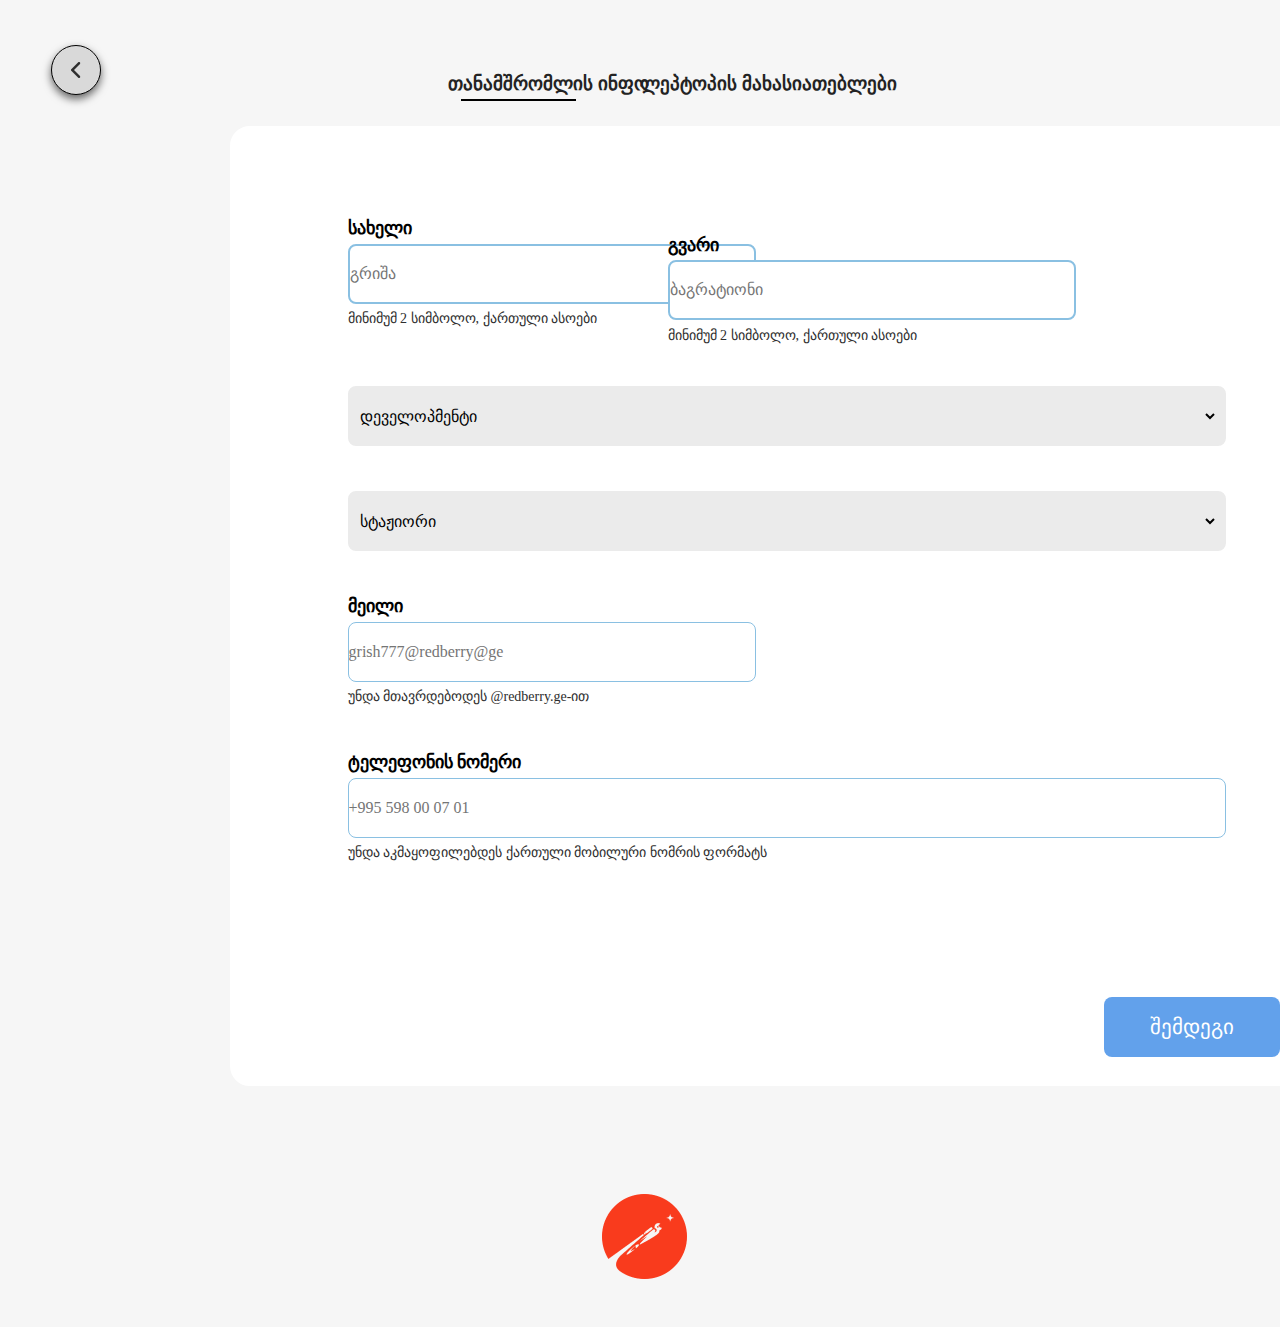
<file: info.html>
<!DOCTYPE html>
<html lang="en">
<head>
    <meta charset="UTF-8">
    <meta http-equiv="X-UA-Compatible" content="IE=edge">
    <meta name="viewport" content="width=device-width, initial-scale=1.0">
    <link rel="stylesheet" href="infostyle.css">
    <title>REDBERRY</title>
</head>
<body>
    <a href="index.html" class="round__button"><img class="button__img" src="src/Vector.png"></a>
    <a class="header__text" id="text1" href="info.html">თანამშრომლის ინფო</a>
    <a class="header__text" id="text2" href="specs.html">ლეპტოპის მახასიათებლები</a>
    <div class="text__outline"></div>
    <form action="submit" class="form">
        <div class="name">
            <div class="name__header">სახელი</div>
            <input class="name__input" type="text" name="lname" placeholder="გრიშა">
            <div class="name__footer">მინიმუმ 2 სიმბოლო, ქართული ასოები</div>
        </div>    
        <div class="lname">
            <div class="lname__header">გვარი</div>
            <input class="lname__input"type="text" name="lname" placeholder="ბაგრატიონი">
            <div class="lname__footer">მინიმუმ 2 სიმბოლო, ქართული ასოები</div>
        </div>
        <div class="team">
            <select class="team__input" name="team">
                <option class="team__dev" value="დეველოპმენტი">დეველოპმენტი</option>
                <option class="team__hr" value="HR">HR</option>
                <option class="team__sale" value="გაყიდვები">გაყიდვები</option>
                <option class="team__design" value="დიზაინი">დიზაინი</option>
                <option class="team__market" value="მარკეტინგი">მარკეტინგი</option>
            </select>
        </div>  
        <div class="position">  
            <select class="position__input" name="position">
                <option class="position__intern" value="სტაჟიორი">სტაჟიორი</option>
                <option class="position__junior" value="ჯუნიორი">ჯუნიორი</option>
                <option class="position__mid" value="მიდი">მიდი</option>
                <option class="position__senior" value="სენიორი">სენიორი</option>
                <option class="position__lead" value="ლიდი">ლიდი</option>
            </select>
        </div> 
        <div class="email">
            <div class="email__header">მეილი</div>
            <input class="email__input" type="text" placeholder="grish777@redberry@ge">
            <div class="email__footer">უნდა მთავრდებოდეს @redberry.ge-ით</div>
        </div>  
        <div class="phone">
            <div class="phone__header">ტელეფონის ნომერი</div>
            <input class="phone__input" type="text" placeholder="+995 598 00 07 01">
            <div class="phone__footer">უნდა აკმაყოფილებდეს ქართული მობილური ნომრის ფორმატს</div>
        </div>  
        <div>
            <a class="info__button" href="specs.html">შემდეგი</a>
        </div>
    </form>
    <div>
        <img class="info__logo" src="src/redberylogo.png" alt="redberrylogo">
    </div>
</body>
</html>
</file>
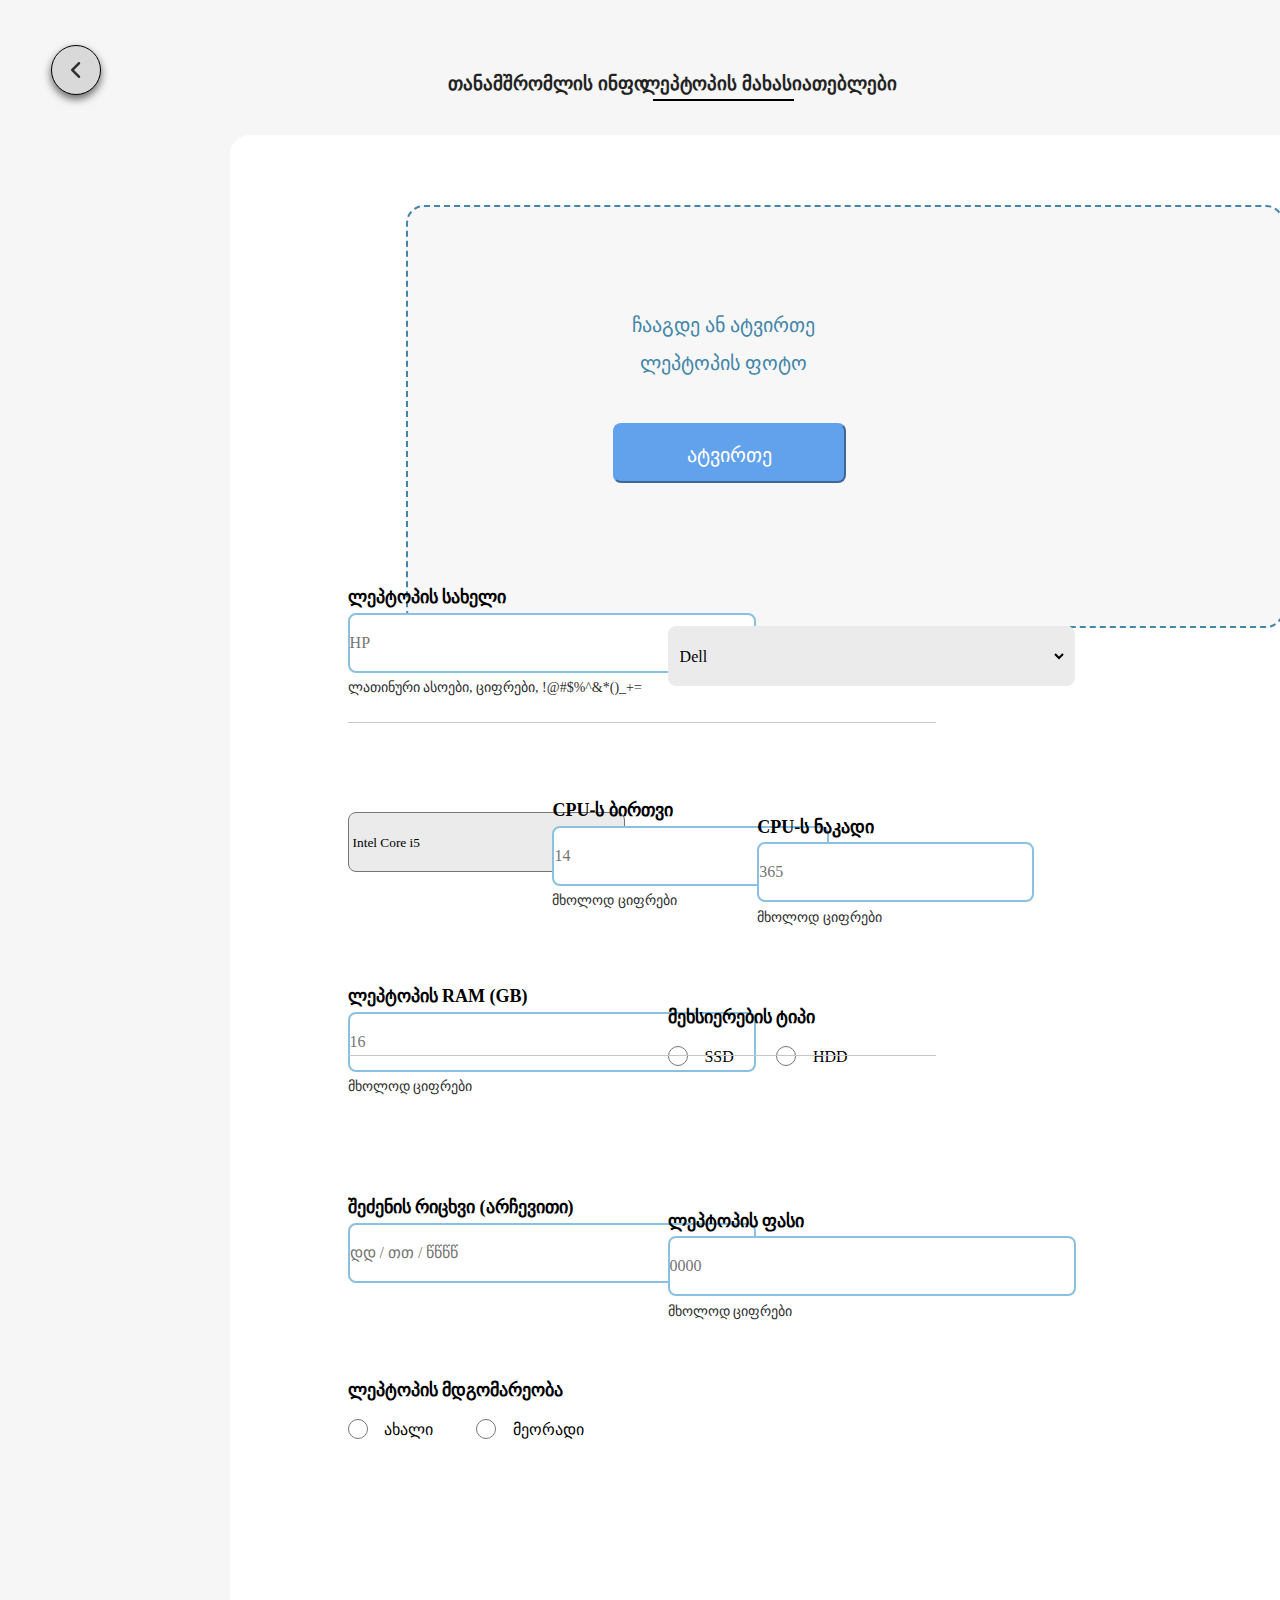
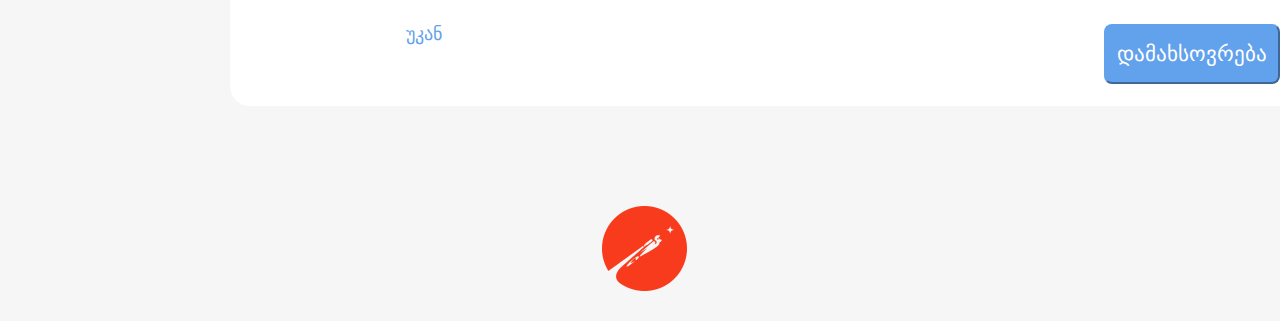
<file: specs.html>
<!DOCTYPE html>
<html lang="en">
<head>
    <meta charset="UTF-8">
    <meta http-equiv="X-UA-Compatible" content="IE=edge">
    <meta name="viewport" content="width=device-width, initial-scale=1.0">
    <link rel="stylesheet" href="specsstyle.css">
    <title>REDBERRY</title>
</head>
<body>
    <a href="index.html" class="round__button"><img class="button__img" src="src/Vector.png"></a>
    <a class="header__text" id="text1" href="info.html">თანამშრომლის ინფო</a>
    <a class="header__text" id="text2" href="specs.html">ლეპტოპის მახასიათებლები</a>
    <div class="text__outline"></div>
    <form action="submit" class="form">
        <div class="specs__image" >
            <label class="image__label" for="img">ჩააგდე ან ატვირთე ლეპტოპის ფოტო</label>
            <input class="image__input" type="file" id="img">
            <input class="image__button" type="submit" value="ატვირთე">
        </div>
        <div class="pcname">
            <div class="pcname__header">ლეპტოპის სახელი</div>
            <input class="pcname__input" type="text" name="pcname" placeholder="HP">
            <div class="pcname__footer">ლათინური ასოები, ციფრები, !@#$%^&*()_+=</div>
        </div>    
        <div class="pcbrand">
            <select class="pcbrand__input" name="pcbrand">
                <option class="pcbrand__dell" value="dell">Dell</option>
                <option class="pcbrand__hp" value="hp">HP</option>
                <option class="pcbrand__lenovo" value="lenovo">Lenovo</option>
                <option class="pcbrand__asus" value="asus">Asus</option>
                <option class="pcbrand__acer" value="acer">Acer</option>
            </select>
        </div>  

        <div class="pc__outline"></div>

        <div class="cpu">
            <select class="cpu__input" name="cpu">
                <option class="cpu__dell" value="Core5">Intel Core i5</option>
                <option class="cpu__hp" value="Core7">Intel core i5</option>
                <option class="cpu__lenovo" value="M1">Apple M1</option>
                <option class="cpu__asus" value="Ryzen5">Amd Ryzen 5</option>
                <option class="cpu__acer" value="Ryzen7">Amd Ryzen 7</option>
            </select>
        </div>  
        <div class="core">
            <div class="core__header">CPU-ს ბირთვი</div>
            <input class="core__input" type="text" name="core" placeholder="14">
            <div class="core__footer">მხოლოდ ციფრები</div>
        </div>   
        <div class="thread">
            <div class="thread__header">CPU-ს ნაკადი</div>
            <input class="thread__input" type="text" name="thread" placeholder="365">
            <div class="thread__footer">მხოლოდ ციფრები</div>
        </div>   
        <div class="ram">
            <div class="ram__header">ლეპტოპის RAM (GB)</div>
            <input class="ram__input" type="text" name="ram" placeholder="16">
            <div class="ram__footer">მხოლოდ ციფრები</div>
        </div>   
        <div class="storage">
            <div class="storage__type">მეხსიერების ტიპი</div>
            <span class="storage__ssd">
                <input type="radio" id="ssd" name="storage" value="ssd">
                <label class="storage__label" for="ssd">SSD</label>
            </span>
            <span class="storage__hdd">
                <input type="radio" id="hdd" name="storage" value="hdd">
                <label class="storage__label" for="hdd">HDD</label>
            </span>
        </div>

        <div class="storage__outline"></div>

        <div class="date">
            <div class="date__header">შეძენის რიცხვი (არჩევითი)</div>
            <input class="date__input" type="text" name="date" placeholder="დდ / თთ / წწწწ">
        </div>  
        <div class="price">
            <div class="price__header">ლეპტოპის ფასი</div>
            <input class="price__input" type="text" name="price" placeholder="0000">
            <div class="price__footer">მხოლოდ ციფრები</div>
        </div>  
        <div class="condition">
            <div class="condition__type">ლეპტოპის მდგომარეობა</div>
            <span class="condition__new">
                <input type="radio" id="new" name="condition" value="new">
                <label class="condition__label" for="ssd">ახალი</label>
            </span>
            <span class="condition__used">
                <input type="radio" id="used" name="condition" value="used">
                <label class="condition__label" for="used">მეორადი</label>
            </span>
        </div>

        <div>
            <a class="button__back" href="info.html">უკან</a>
             <button class="button__save" type="submit">დამახსოვრება</button>
        </div>
    </form>
    <div>
        <img class="info__logo" src="src/redberylogo.png" alt="redberrylogo">
    </div>
</body>
</html>
</file>
<file: infostyle.css>
@font-face {
    font-family: HelveticaNeue;
    src: url(src/HelveticaNeue.ttc);
}
*{
    margin: 0;
    padding: 0;
    box-sizing: border-box;
    font-family: 'Helvetica Neue';
}
.round__button{
    position:absolute;
    left: 4vw;
    top: 5vh;
    display: flex;
    justify-content: center;
    align-items: center;
    width: 50px;
    height: 50px;
    background:#D9D9D9;
    border: solid 1px #000000 ;
    border-radius: 50%;
    font-size: 1.3rem;    
    filter: drop-shadow(0px 4px 4px rgba(0, 0, 0, 0.6));    
}
.button__img{
    background:#D9D9D9;
}
.header__text{
    display: inline-block;
    position: absolute;
    width: fit-content;
    top: 8vh;
    font-weight: 700;
    font-size: 1.2rem;
    color: #232323;   
    text-decoration: none;
}
.text__outline{
    position: absolute;
    width: 9vw;
    top: 11vh;
    left: 36vw;
    border-bottom: solid 2px #000000;
}
#text1{
    left: 35vw;
}
#text2{
    left: 50vw;
}
body{
    position: relative;
    width: auto;
    height: 1327px;
    background: #F6F6F6;
}
form{
    position: absolute;
    left: 18vw;
    top: 14vh;
    border: solid 2px #ffffff ;
    border-radius: 20px;
    width: 1226px;
    height: 960px;
    background: #ffffff;
}
.name{
    position: relative;
    left: 9vw;
    top: 10vh;
} 
.name__input{
    box-sizing: border-box;
    width: 408px;
    height: 60px;
    border: 2px solid #8AC0E2;
    border-radius: 8px;
    flex: none;
    order: 1;
    align-self: stretch;
    flex-grow: 0;
    margin: 0.5vh 0 0.5vh 0;
    font-weight: 500;
    font-size: 16px;
    line-height: 21px;
}
.name__header{
    width: 407px;
    height: 21px;
    font-style:normal;
    font-weight: 600;
    font-size: 18px;
    line-height: 21px;  
    display: flex;
    align-items: center;
    color: #000000;
    flex: none;
    order: 0;
    align-self: stretch;
    flex-grow: 0;
}
.name__footer{
    width: 407px;
    height: 21px;
    font-style: normal;
    font-weight: 200;
    font-size: 14px;
    line-height: 21px;
    display: flex;
    align-items: center;
    color: #2E2E2E;
    flex: none;
    order: 2;
    align-self: stretch;
    flex-grow: 0;
}
.lname {
    position: relative;
    left: 34vw;
    top: -0.5vh;
    width: 408px;
}
.lname__input{
    box-sizing: border-box;
    height: 60px;
    width: 408px;
    border: 2px solid #8AC0E2;
    border-radius: 8px;
    flex: none;
    order: 1;
    align-self: stretch;
    flex-grow: 0;
    margin: 0.5vh 0 0.5vh 0;
    font-weight: 500;
    font-size: 16px;
    line-height: 21px;
}
.lname__header{
    height: 21px;
    font-style: normal;
    font-weight: 600;
    font-size: 18px;
    line-height: 21px;  
    display: flex;
    align-items: center;
    color: #000000;
    flex: none;
    order: 0;
    align-self: stretch;
    flex-grow: 0;
}
.lname__footer{
    height: 21px;
    font-style: normal;
    font-weight: 300;
    font-size: 14px;
    line-height: 21px;
    display: flex;
    align-items: center;
    color: #2E2E2E;
    flex: none;
    order: 2;
    align-self: stretch;
    flex-grow: 0;
}
.team { 
    position: relative;
    top: 4vh;
    left: 9vw;
}
.team__input{
    width: 878px;
    height: 60px;
    background: #EBEBEB;
    border: 8px solid #EBEBEB;
    border-radius: 8px;
    flex: none;
    order: 0;
    align-self: stretch;
    flex-grow: 0;
    font-weight: 500;
    font-size: 16px;
    line-height: 21px;
}
.position { 
    position: relative;
    top: 9vh;
    left: 9vw;
}
.position__input{
    width: 878px;
    height: 60px;
    background: #EBEBEB;
    border: 8px solid #EBEBEB;
    border-radius: 8px;
    flex: none;
    order: 0;
    align-self: stretch;
    flex-grow: 0;
    font-weight: 500;
    font-size: 16px;
    line-height: 21px;
}
.email {
    position: relative;
    top: 14vh;
    left: 9vw;
}
.email__input{
    box-sizing: border-box;
    width: 408px;
    height: 60px;
    border: 1.8px solid #8AC0E2;
    border-radius: 8px;
    flex: none;
    order: 1;
    align-self: stretch;
    flex-grow: 0;
    margin: 0.5vh 0 0.5vh 0;
    font-weight: 500;
    font-size: 16px;
    line-height: 21px;
}
.email__header{
    width: 407px;
    height: 21px;
    font-style: normal;
    font-weight: 600;
    font-size: 18px;
    line-height: 21px;  
    display: flex;
    align-items: center;
    color: #000000;
    flex: none;
    order: 0;
    align-self: stretch;
    flex-grow: 0;
}
.email__footer{
    width: 407px;
    height: 21px;
    font-style: normal;
    font-weight: 300;
    font-size: 14px;
    line-height: 21px;
    display: flex;
    align-items: center;
    color: #2E2E2E;
    flex: none;
    order: 2;
    align-self: stretch;
    flex-grow: 0;
}
.phone {  
    position: relative;
    top: 19vh;
    left: 9vw;
}
.phone__input{
    box-sizing: border-box;
    width: 878px;
    height: 60px;
    border: 1.8px solid #8AC0E2;
    border-radius: 8px;
    flex: none;
    order: 1;
    align-self: stretch;
    flex-grow: 0;
    margin: 0.5vh 0 0.5vh 0;
    font-weight: 500;
    font-size: 16px;
    line-height: 21px;
}
.phone__header{
    width: 407px;
    height: 21px;
    font-style: normal;
    font-weight: 600;
    font-size: 18px;
    line-height: 21px;  
    display: flex;
    align-items: center;
    color: #000000;
    flex: none;
    order: 0;
    align-self: stretch;
    flex-grow: 0;
}
.phone__footer{
    width: 500px;
    height: 21px;
    font-style: normal;
    font-weight: 300;
    font-size: 14px;
    line-height: 21px;
    display: flex;
    align-items: center;
    color: #2E2E2E;
    flex: none;
    order: 2;
    align-self: stretch;
    flex-grow: 0;
}
.team__dev{
    display: flex;
    flex-direction: row;
    align-items: center;
    padding: 10px;
    gap: 10px;
    width: 878px;
    height: 41px;
    background: #FFFFFF;
    flex: none;
    order: 0;
    flex-grow: 0;
}
.team__hr{
    display: flex;
    flex-direction: row;
    align-items: center;
    padding: 10px;
    gap: 10px;
    width: 878px;
    height: 41px;
    background: #FFFFFF;
    flex: none;
    order: 1;
    flex-grow: 0;
}
.team__sale{
    display: flex;
    flex-direction: row;
    align-items: center;
    padding: 10px;
    gap: 10px;
    width: 878px;
    height: 41px;
    background: #FFFFFF;
    flex: none;
    order: 2;
    flex-grow: 0;
}
.team__design{
    display: flex;
    flex-direction: row;
    align-items: center;
    padding: 10px;
    gap: 10px;
    width: 878px;
    height: 41px;
    background: #FFFFFF;
    flex: none;
    order: 3;
    flex-grow: 0;
}
team__market{
    display: flex;
    flex-direction: row;
    align-items: center;
    padding: 10px;
    gap: 10px;
    width: 878px;
    height: 41px;
    background: #FFFFFF;
    flex: none;
    order: 4;
    flex-grow: 0;
}
.info__button{
    display: flex;
    justify-content: center;
    align-items: center;
    padding: 18px 60px;
    gap: 20px;
    position: absolute;
    width: 176px;
    height: 60px;
    right: 174px;
    top: 869px;
    background: #62A1EB;
    border-radius: 8px;
    color: #ffffff;
    font-size: 1.3rem;    
    text-decoration: none;
    border-color: #62A1EB;
}
.info__logo{
    position: absolute;
    left: 47vw;
    top: 90%;
    width: 85px;
    height: 85px;
    bottom: 0;
}
</file>
<file: specsstyle.css>
@font-face {
    font-family: HelveticaNeue;
    src: url(src/HelveticaNeue.ttc);
}
*{
    margin: 0;
    padding: 0;
    box-sizing: border-box;
    font-family: 'Helvetica Neue';
}
.round__button{
    position:absolute;
    left: 4vw;
    top: 5vh;
    display: flex;
    justify-content: center;
    align-items: center;
    width: 50px;
    height: 50px;
    background:#D9D9D9;
    border: solid 1px #000000 ;
    border-radius: 50%;
    font-size: 1.3rem;    
    filter: drop-shadow(0px 4px 4px rgba(0, 0, 0, 0.6));    
}
.button__img{
    background:#D9D9D9;
}
.header__text{
    display: inline-block;
    position: absolute;
    width: fit-content;
    top: 8vh;
    font-weight: 700;
    font-size: 1.2rem;
    color: #232323;   
    text-decoration: none;
}
.text__outline{
    position: absolute;
    width: 11vw;
    top: 11vh;
    left: 51vw;
    border-bottom: solid 2px #000000;
}
#text1{
    left: 35vw;
}
#text2{
    left: 50vw;
}
body{
    position: relative;
    width: auto;
    height: 1921px;
    background: #F6F6F6;
}
form{
    position: absolute;
    left: 18vw;
    top: 15vh;
    border: solid 2px #ffffff ;
    border-radius: 20px;
    width: 1226px;
    height: 1571px;
    background: #ffffff;
}
.specs__image{
    box-sizing: border-box;
    position: absolute;
    height: 423px;
    width: 878px;
    left: 174px;
    right: 174px;
    top: 68px; 
    background: #F7F7F7;
    border: 2px dashed #4386A9;
    border-radius: 18px;
}
::file-selector-button{
    position: absolute;
    width: 195px;
    height: 76px;
    left: calc(50% - 195px/2 + 0.5px);
    top: 175px;
    font-style: normal;
    font-weight: 500;
    font-size: 20px;
    line-height: 38px;  
    display: flex;
    align-items: center;
    text-align: center;
    color: #4386A9;
}
.image__input{
    position: absolute;
    width: 195px;
    height: 76px;
    top: 175px;
    color:transparent;
}
.image__label{
    color: #4386A9;
    position: absolute;
    width: 195px;
    height: 76px;
    left: 17vw;
    top: 11vh;
    font-style: normal;
    font-weight: 500;
    font-size: 20px;
    line-height: 38px;  
    display: flex;
    align-items: center;
    text-align: center;
}
.image__button{
    display: flex;
    justify-content: center;
    align-items: center;
    padding: 18px 60px;
    gap: 20px;
    position: absolute;
    width: 233px;
    height: 60px;
    left: 16vw;
    top: 24vh;
    background: #62A1EB;
    border-radius: 8px;
    color: #ffffff;
    font-size: 20px;    
    text-decoration: none;
    border-color: #62A1EB;
}
.info__logo{
    position: absolute;
    left: 47vw;
    top: 94%;
    width: 85px;
    height: 85px;
    bottom: 0;
}
.pcname{
    position: relative;
    left: 9vw;
    top: 50vh;
} 
.pcname__input{
    box-sizing: border-box;
    width: 408px;
    height: 60px;
    border: 2px solid #8AC0E2;
    border-radius: 8px;
    flex: none;
    order: 1;
    align-self: stretch;
    flex-grow: 0;
    margin: 0.5vh 0 0.5vh 0;
    font-weight: 500;
    font-size: 16px;
    line-height: 21px;
}
.pcname__header{
    width: 407px;
    height: 21px;
    font-style:normal;
    font-weight: 600;
    font-size: 18px;
    line-height: 21px;  
    display: flex;
    align-items: center;
    color: #000000;
    flex: none;
    order: 0;
    align-self: stretch;
    flex-grow: 0;
}
.pcname__footer{
    width: 407px;
    height: 21px;
    font-style: normal;
    font-weight: 200;
    font-size: 14px;
    line-height: 21px;
    display: flex;
    align-items: center;
    color: #2E2E2E;
    flex: none;
    order: 2;
    align-self: stretch;
    flex-grow: 0;
}
.pcbrand { 
    position: relative;
    left: 34vw;
    top: 42vh;
    width: 407px;
}
.pcbrand__input{
    width:407px;
    height: 60px;
    background: #EBEBEB;
    border: 8px solid #EBEBEB;
    border-radius: 8px;
    flex: none;
    order: 0;
    align-self: stretch;
    flex-grow: 0;
    font-weight: 500;
    font-size: 16px;
    line-height: 21px;
}
.pc__outline{
    position: absolute;
    width: 46vw;
    top: 65vh;
    left: 9vw;
    border-bottom: 1px solid #C7C7C7;
}
.cpu{
    position: relative;
    left: 9vw;
    top: 56vh;
    width: 407px;
}
.cpu__input{
    width: 277px;
    height: 60px;
    background: #EBEBEB;
    border-radius: 8px;
    flex: none;
    order: 0;
    align-self: stretch;
    flex-grow: 0;
}
.core{
    position: relative;
    left: 25vw;
    top: 48vh;
    width: 277px;
} 
.core__input{
    box-sizing: border-box;
    width: 277px;
    height: 60px;
    border: 2px solid #8AC0E2;
    border-radius: 8px;
    flex: none;
    order: 1;
    align-self: stretch;
    flex-grow: 0;
    margin: 0.5vh 0 0.5vh 0;
    font-weight: 500;
    font-size: 16px;
    line-height: 21px;
}
.core__header{
    width: 407px;
    height: 21px;
    font-style:normal;
    font-weight: 600;
    font-size: 18px;
    line-height: 21px;  
    display: flex;
    align-items: center;
    color: #000000;
    flex: none;
    order: 0;
    align-self: stretch;
    flex-grow: 0;
}
.core__footer{
    width: 407px;
    height: 21px;
    font-style: normal;
    font-weight: 200;
    font-size: 14px;
    line-height: 21px;
    display: flex;
    align-items: center;
    color: #2E2E2E;
    flex: none;
    order: 2;
    align-self: stretch;
    flex-grow: 0;
}
.thread{
    position: relative;
    left: 41vw;
    top: 37.5vh;
    width: 277px;
} 
.thread__input{
    box-sizing: border-box;
    width: 277px;
    height: 60px;
    border: 2px solid #8AC0E2;
    border-radius: 8px;
    flex: none;
    order: 1;
    align-self: stretch;
    flex-grow: 0;
    margin: 0.5vh 0 0.5vh 0;
    font-weight: 500;
    font-size: 16px;
    line-height: 21px;
}
.thread__header{
    width: 407px;
    height: 21px;
    font-style:normal;
    font-weight: 600;
    font-size: 18px;
    line-height: 21px;  
    display: flex;
    align-items: center;
    color: #000000;
    flex: none;
    order: 0;
    align-self: stretch;
    flex-grow: 0;
}
.thread__footer{
    width: 407px;
    height: 21px;
    font-style: normal;
    font-weight: 200;
    font-size: 14px;
    line-height: 21px;
    display: flex;
    align-items: center;
    color: #2E2E2E;
    flex: none;
    order: 2;
    align-self: stretch;
    flex-grow: 0;
}
.ram{
    position: relative;
    left: 9vw;
    top: 44vh;
} 
.ram__input{
    box-sizing: border-box;
    width: 408px;
    height: 60px;
    border: 2px solid #8AC0E2;
    border-radius: 8px;
    flex: none;
    order: 1;
    align-self: stretch;
    flex-grow: 0;
    margin: 0.5vh 0 0.5vh 0;
    font-weight: 500;
    font-size: 16px;
    line-height: 21px;
}
.ram__header{
    width: 407px;
    height: 21px;
    font-style:normal;
    font-weight: 600;
    font-size: 18px;
    line-height: 21px;  
    display: flex;
    align-items: center;
    color: #000000;
    flex: none;
    order: 0;
    align-self: stretch;
    flex-grow: 0;
}
.ram__footer{
    width: 407px;
    height: 21px;
    font-style: normal;
    font-weight: 200;
    font-size: 14px;
    line-height: 21px;
    display: flex;
    align-items: center;
    color: #2E2E2E;
    flex: none;
    order: 2;
    align-self: stretch;
    flex-grow: 0;
}
.storage{
    position: relative;
    left: 34vw;
    top: 36vh;
    width: 407px;
}
.storage__type{
    position: relative;
    bottom: 2vh;
    width: 407px;
    height: 21px;
    font-style:normal;
    font-weight: 600;
    font-size: 18px;
    line-height: 21px;  
    display: flex;
    align-items: center;
    color: #000000;
    flex: none;
    order: 0;
    align-self: stretch;
    flex-grow: 0;
}
input[type="radio" i]{
    box-sizing: border-box;
    width: 20px;
    height: 20px;
    border: 2px solid #4D9AC3;
    flex: none;
    order: 0;
    flex-grow: 0;
}
.storage__hdd{
    position: relative;
    left: 3vw;
}
.storage__label{
    margin-left: 1vw;
    position: relative;
    bottom: 0.5vh;
    font-style: normal;
    font-weight: 400;
    font-size: 16px;
    line-height: 21px;
}
.storage__outline{
    position: absolute;
    width: 46vw;
    top: 102vh;
    left: 9vw;
    border-bottom: 1px solid #C7C7C7;
}
.date{
    position: relative;
    left: 9vw;
    top: 50vh;
} 
.date__input{
    box-sizing: border-box;
    width: 408px;
    height: 60px;
    border: 2px solid #8AC0E2;
    border-radius: 8px;
    flex: none;
    order: 1;
    align-self: stretch;
    flex-grow: 0;
    margin: 0.5vh 0 0.5vh 0;
    font-weight: 500;
    font-size: 16px;
    line-height: 21px;
}
.date__header{
    width: 407px;
    height: 21px;
    font-style:normal;
    font-weight: 600;
    font-size: 18px;
    line-height: 21px;  
    display: flex;
    align-items: center;
    color: #000000;
    flex: none;
    order: 0;
    align-self: stretch;
    flex-grow: 0;
}
.price{
    position: relative;
    left: 34vw;
    top: 41.5vh;
    width: 408px;
} 
.price__input{
    box-sizing: border-box;
    width: 408px;
    height: 60px;
    border: 2px solid #8AC0E2;
    border-radius: 8px;
    flex: none;
    order: 1;
    align-self: stretch;
    flex-grow: 0;
    margin: 0.5vh 0 0.5vh 0;
    font-weight: 500;
    font-size: 16px;
    line-height: 21px;
}
.price__header{
    width: 407px;
    height: 21px;
    font-style:normal;
    font-weight: 600;
    font-size: 18px;
    line-height: 21px;  
    display: flex;
    align-items: center;
    color: #000000;
    flex: none;
    order: 0;
    align-self: stretch;
    flex-grow: 0;
}
.price__footer{
    width: 407px;
    height: 21px;
    font-style: normal;
    font-weight: 200;
    font-size: 14px;
    line-height: 21px;
    display: flex;
    align-items: center;
    color: #2E2E2E;
    flex: none;
    order: 2;
    align-self: stretch;
    flex-grow: 0;
}
.condition{
    position: relative;
    left: 9vw;
    top: 50vh;
    width: 407px;
}
.condition__type{
    position: relative;
    bottom: 2vh;
    width: 407px;
    height: 21px;
    font-style:normal;
    font-weight: 600;
    font-size: 18px;
    line-height: 21px;  
    display: flex;
    align-items: center;
    color: #000000;
    flex: none;
    order: 0;
    align-self: stretch;
    flex-grow: 0;
}
.condition__used{
    position: relative;
    left: 3vw;
}
.condition__label{
    margin-left: 1vw;
    position: relative;
    bottom: 0.5vh;
    font-style: normal;
    font-weight: 400;
    font-size: 16px;
    line-height: 21px;
}
.button__back{
    position: absolute;
    width: 45px;
    height: 21px;
    left: 174px;
    top: 1487px;
    font-style: normal;
    font-weight: 500;
    font-size: 18px;
    line-height: 21px;  
    color: #62A1EB;
    text-decoration: none;
}
.button__save{
    display: flex;
    justify-content: center;
    align-items: center;
    padding: 18px 60px;
    gap: 20px;
    position: absolute;
    width: 176px;
    height: 60px;
    right: 174px;
    top: 1487px;
    background: #62A1EB;
    border-radius: 8px;
    color: #ffffff;
    font-size: 1.3rem;    
    text-decoration: none;
    border-color: #62A1EB;
}
</file>
